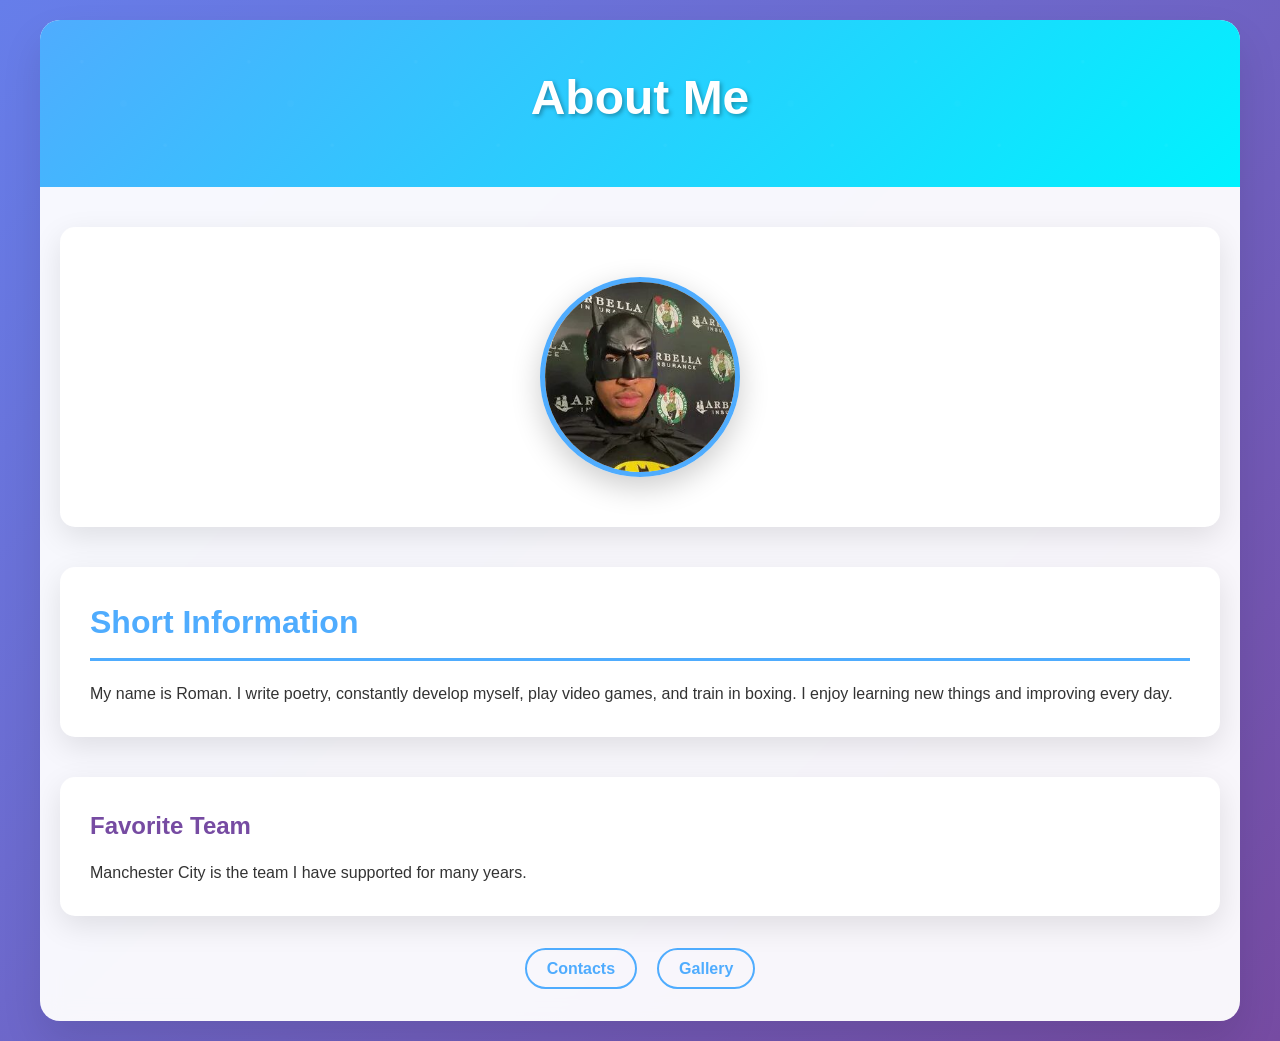
<file: index.html>
<!DOCTYPE html>
<html lang="uk">
<head>
    <meta charset="UTF-8">
    <meta name="viewport" content="width=device-width, initial-scale=1.0">
    <title>About Me</title>
    <link rel="stylesheet" href="style.css">
</head>
<body>
    <div class="container">
        <header>
            <h1>About Me</h1>
        </header>

        <main>
            <section class="section profile">
                <img src="./photo/photo_2024-07-25_20-15-59.jpg" alt="My Photo" class="profile-photo">
            </section>

            <section class="section info">
                <h2>Short Information</h2>
                <p>My name is Roman. I write poetry, constantly develop myself, play video games,
                   and train in boxing. I enjoy learning new things and improving every day.</p>
            </section>

            <section class="section team">
                <h3>Favorite Team</h3>
                <p>Manchester City is the team I have supported for many years.</p>
            </section>

            <nav class="nav">
                <ul>
                    <li><a href="pages/contact.html" class="nav-link">Contacts</a></li>
                    <li><a href="pages/gallery.html" class="nav-link">Gallery</a></li>
                </ul>
            </nav>
        </main>
    </div>
</body>
</html>
</file>
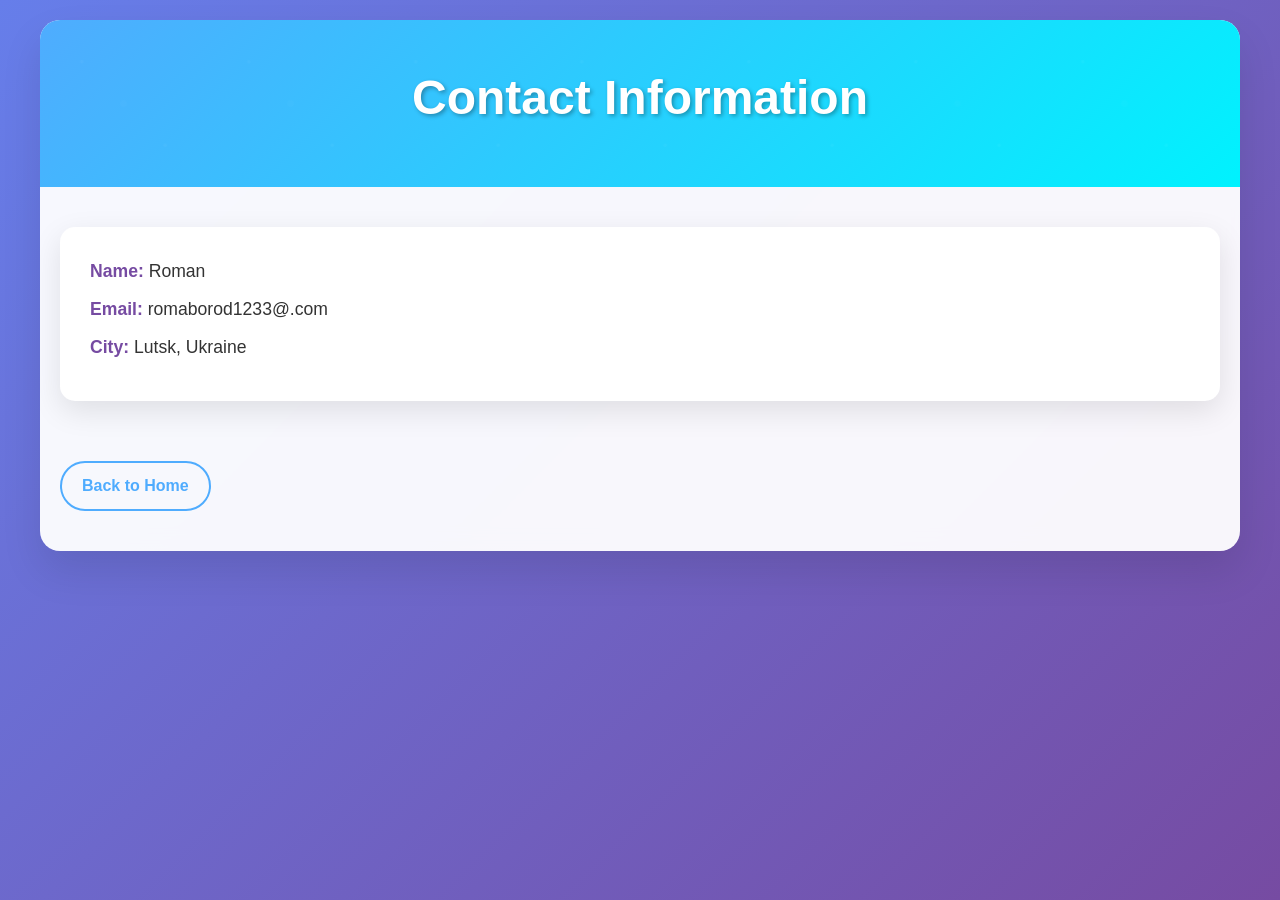
<file: pages/contact.html>
<!DOCTYPE html>
<html lang="uk">
<head>
    <meta charset="UTF-8">
    <meta name="viewport" content="width=device-width, initial-scale=1.0">
    <title>Contact Information</title>
    <link rel="stylesheet" href="../style.css">
</head>
<body>
    <div class="container">
        <header>
            <h1>Contact Information</h1>
        </header>

        <main>
            <section class="section contact-info">
                <p><strong>Name:</strong> Roman</p>
                <p><strong>Email:</strong> romaborod1233@.com</p>
                <p><strong>City:</strong> Lutsk, Ukraine</p>
            </section>

            <a href="../index.html" class="back-link">Back to Home</a>
        </main>
    </div>
</body>
</html>
</file>
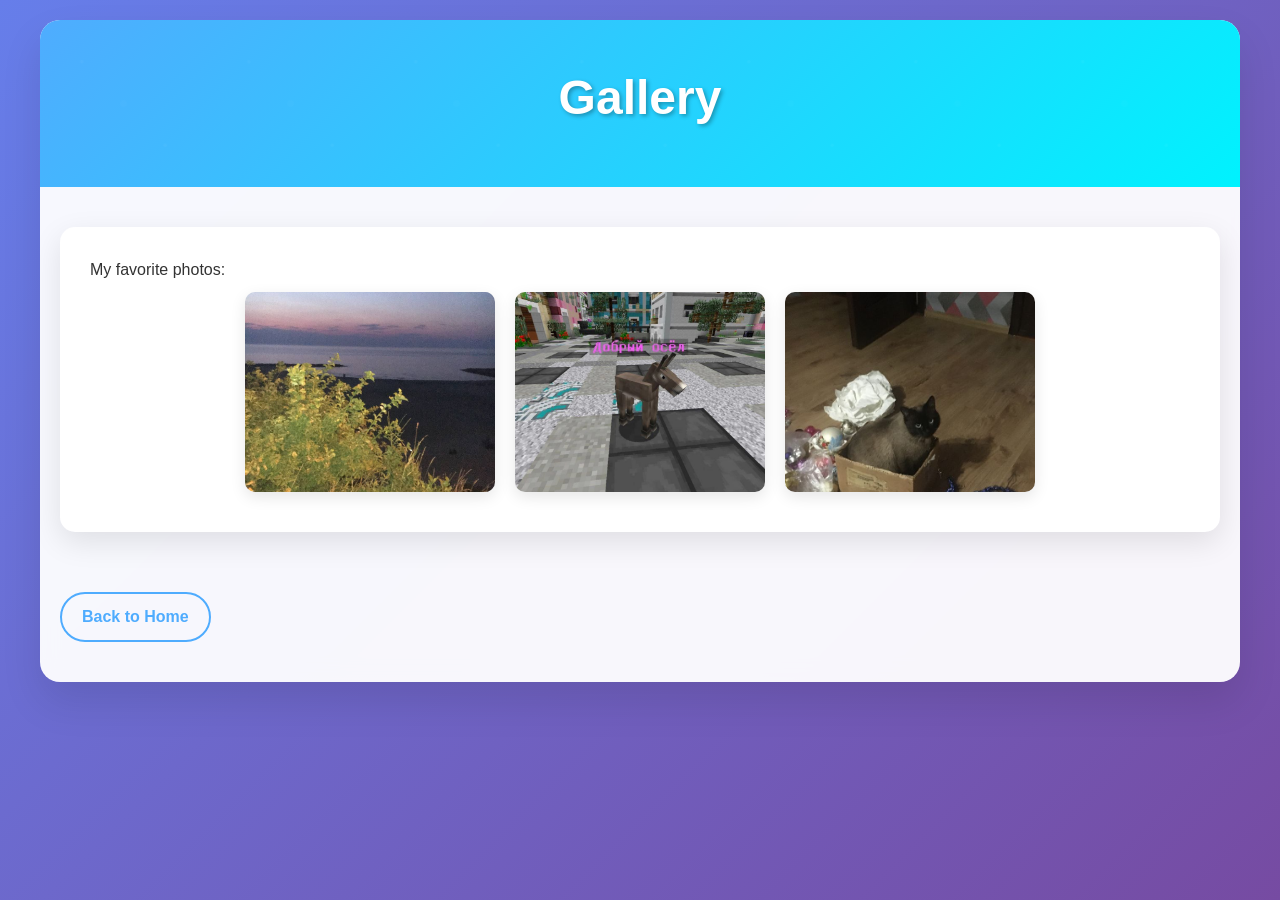
<file: pages/gallery.html>
<!DOCTYPE html>
<html lang="uk">
<head>
    <meta charset="UTF-8">
    <meta name="viewport" content="width=device-width, initial-scale=1.0">
    <title>Gallery</title>
    <link rel="stylesheet" href="../style.css">
</head>
<body>
    <div class="container">
        <header>
            <h1>Gallery</h1>
        </header>

        <main>
            <section class="section">
                <p>My favorite photos:</p>
                <div class="gallery">
                    <img src="../photo/` (1).jpg" alt="Photo 1">
                    <img src="../photo/` (2).jpg" alt="Photo 2">
                    <img src="../photo/` (3).jpg" alt="Photo 3">
                </div>
            </section>

            <a href="../index.html" class="back-link">Back to Home</a>
        </main>
    </div>
</body>
</html>
</file>
<file: style.css>
/* Reset and base styles */
* {
    margin: 0;
    padding: 0;
    box-sizing: border-box;
}

body {
    font-family: 'Segoe UI', Tahoma, Geneva, Verdana, sans-serif;
    line-height: 1.6;
    color: #333;
    background: linear-gradient(135deg, #667eea 0%, #764ba2 100%);
    min-height: 100vh;
    padding: 20px;
}

.container {
    max-width: 1200px;
    margin: 0 auto;
    background: rgba(255, 255, 255, 0.95);
    border-radius: 20px;
    box-shadow: 0 20px 40px rgba(0, 0, 0, 0.1);
    overflow: hidden;
    backdrop-filter: blur(10px);
}

/* Header styles */
header {
    background: linear-gradient(135deg, #4facfe 0%, #00f2fe 100%);
    color: white;
    padding: 40px 20px;
    text-align: center;
    position: relative;
}

header::before {
    content: '';
    position: absolute;
    top: 0;
    left: 0;
    right: 0;
    bottom: 0;
    background: url('data:image/svg+xml,<svg xmlns="http://www.w3.org/2000/svg" viewBox="0 0 100 100"><defs><pattern id="grain" width="100" height="100" patternUnits="userSpaceOnUse"><circle cx="25" cy="25" r="1" fill="rgba(255,255,255,0.1)"/><circle cx="75" cy="75" r="1" fill="rgba(255,255,255,0.1)"/><circle cx="50" cy="50" r="2" fill="rgba(255,255,255,0.05)"/></pattern></defs><rect width="100" height="100" fill="url(%23grain)"/></svg>');
    opacity: 0.3;
}

header h1 {
    font-size: 3rem;
    font-weight: 700;
    margin-bottom: 10px;
    text-shadow: 2px 2px 4px rgba(0, 0, 0, 0.3);
    position: relative;
    z-index: 1;
}

/* Main content */
main {
    padding: 40px 20px;
}

.section {
    margin-bottom: 40px;
    padding: 30px;
    background: white;
    border-radius: 15px;
    box-shadow: 0 10px 30px rgba(0, 0, 0, 0.1);
    transition: transform 0.3s ease, box-shadow 0.3s ease;
}

.section:hover {
    transform: translateY(-5px);
    box-shadow: 0 15px 40px rgba(0, 0, 0, 0.15);
}

.section h2 {
    color: #4facfe;
    font-size: 2rem;
    margin-bottom: 20px;
    border-bottom: 3px solid #4facfe;
    padding-bottom: 10px;
}

.section h3 {
    color: #764ba2;
    font-size: 1.5rem;
    margin-bottom: 15px;
}

/* Photo styling */
.profile-photo {
    width: 200px;
    height: 200px;
    object-fit: cover;
    border-radius: 50%;
    border: 5px solid #4facfe;
    box-shadow: 0 10px 30px rgba(0, 0, 0, 0.2);
    transition: transform 0.3s ease;
    margin: 20px auto;
    display: block;
}

.profile-photo:hover {
    transform: scale(1.05);
}

/* Gallery images */
.gallery img {
    width: 250px;
    height: 200px;
    object-fit: cover;
    border-radius: 10px;
    margin: 10px;
    box-shadow: 0 5px 15px rgba(0, 0, 0, 0.1);
    transition: transform 0.3s ease;
}

.gallery img:hover {
    transform: scale(1.05);
}

.gallery {
    display: flex;
    flex-wrap: wrap;
    justify-content: center;
}

/* Navigation */
nav ul {
    list-style: none;
    display: flex;
    justify-content: center;
    gap: 20px;
    margin-top: 20px;
}

nav a {
    text-decoration: none;
    color: #4facfe;
    font-weight: 600;
    padding: 10px 20px;
    border: 2px solid #4facfe;
    border-radius: 25px;
    transition: all 0.3s ease;
    background: transparent;
}

nav a:hover {
    background: #4facfe;
    color: white;
    transform: translateY(-2px);
    box-shadow: 0 5px 15px rgba(79, 172, 254, 0.4);
}

/* Contact info */
.contact-info p {
    margin-bottom: 10px;
    font-size: 1.1rem;
}

.contact-info strong {
    color: #764ba2;
}

/* Back links */
.back-link {
    display: inline-block;
    margin-top: 20px;
    text-decoration: none;
    color: #4facfe;
    font-weight: 600;
    padding: 10px 20px;
    border: 2px solid #4facfe;
    border-radius: 25px;
    transition: all 0.3s ease;
}

.back-link:hover {
    background: #4facfe;
    color: white;
    transform: translateY(-2px);
    box-shadow: 0 5px 15px rgba(79, 172, 254, 0.4);
}

/* Responsive design */
@media (max-width: 768px) {
    header h1 {
        font-size: 2rem;
    }

    .section {
        padding: 20px;
    }

    .gallery img {
        width: 200px;
        height: 150px;
    }

    nav ul {
        flex-direction: column;
        align-items: center;
    }
}
</file>
